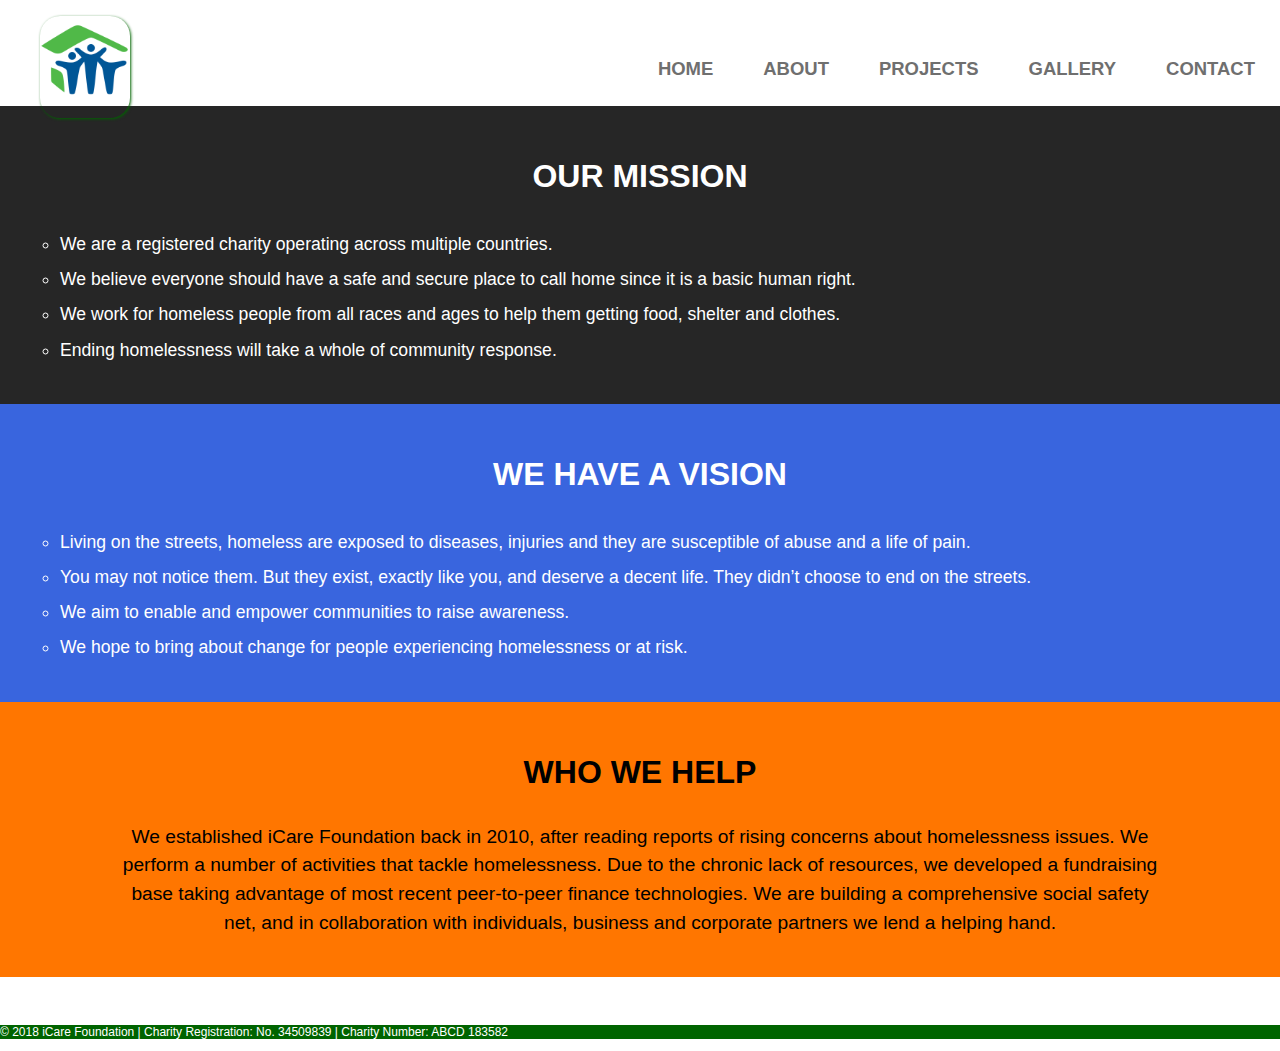
<file: about.html>
<!doctype html>
<html lang="en">
<head>
<meta charset="utf-8">
<meta name="viewport" content="width=device-width, initial-scale=1.0">
<title>iCare Foundation</title>
<link rel="stylesheet" href="style/iCare.css">
<link rel="stylesheet" href="style/about.css">
</head>

<body>
    <nav>
        <ul>
            <li class="logo"><a href="index.html"><img src="images/tree_logo.png" alt="tree_logo" width="90" height="90" ></a></li>
            <li class="pagelinks"><a href="contact.html">contact</a></li>
            <li class="pagelinks"><a href="gallery.html">gallery</a></li>
            <li class="pagelinks"><a href="projects.html">projects</a></li>    
            <li class="pagelinks"><a href="about.html">about</a></li>
            <li class="pagelinks"><a href="index.html">home</a></li>
        </ul>
    </nav>
    
    <section>
        <br><br><br><br><br>
        <div class="div_mission">
            <h3 class="mission">our mission</h3>
            <ul>
                <li class="list_content mission">We are a registered charity operating across multiple countries.</li>
                <li class="list_content mission">We believe everyone should have a safe and secure place to call home since it is a basic human right.</li>
                <li class="list_content mission">We work for homeless people from all races and ages to help them getting food, shelter and clothes.</li>
                <li class="list_content mission">Ending homelessness will take a whole of community response.</li>
            </ul>
        </div>
        <div class="div_vision">
            <h3 class="vision">we have a vision</h3>
            <ul>
                 <li class="list_content vision">Living on the streets, homeless are exposed to diseases, injuries and they are susceptible of abuse and a life of pain.</li>
                <li class="list_content vision">You may not notice them. But they exist, exactly like you, and deserve a decent life. They didn’t choose to end on the streets.</li>
                <li class="list_content vision">We aim to enable and empower communities to raise awareness.</li>
                <li class="list_content vision">We hope to bring about change for people experiencing homelessness or at risk.</li>
            </ul>
        </div>
                <div class="div_who">
            <h3 class="who">who we help</h3>
            <p>We established iCare Foundation back in 2010, after reading reports of rising concerns about homelessness issues. We perform a number of activities that tackle homelessness. Due to the chronic lack of resources, we developed a fundraising base taking advantage of most recent peer-to-peer finance technologies. We are building a comprehensive social safety net, and in collaboration with individuals, business and corporate partners we lend a helping hand.</p>
        </div>
    </section>
    <br><br>
    
    <footer>
        <p>© 2018 iCare Foundation | Charity Registration: No. 34509839 | Charity Number: ABCD 183582</p>
    </footer>
</body>
</html>
</file>
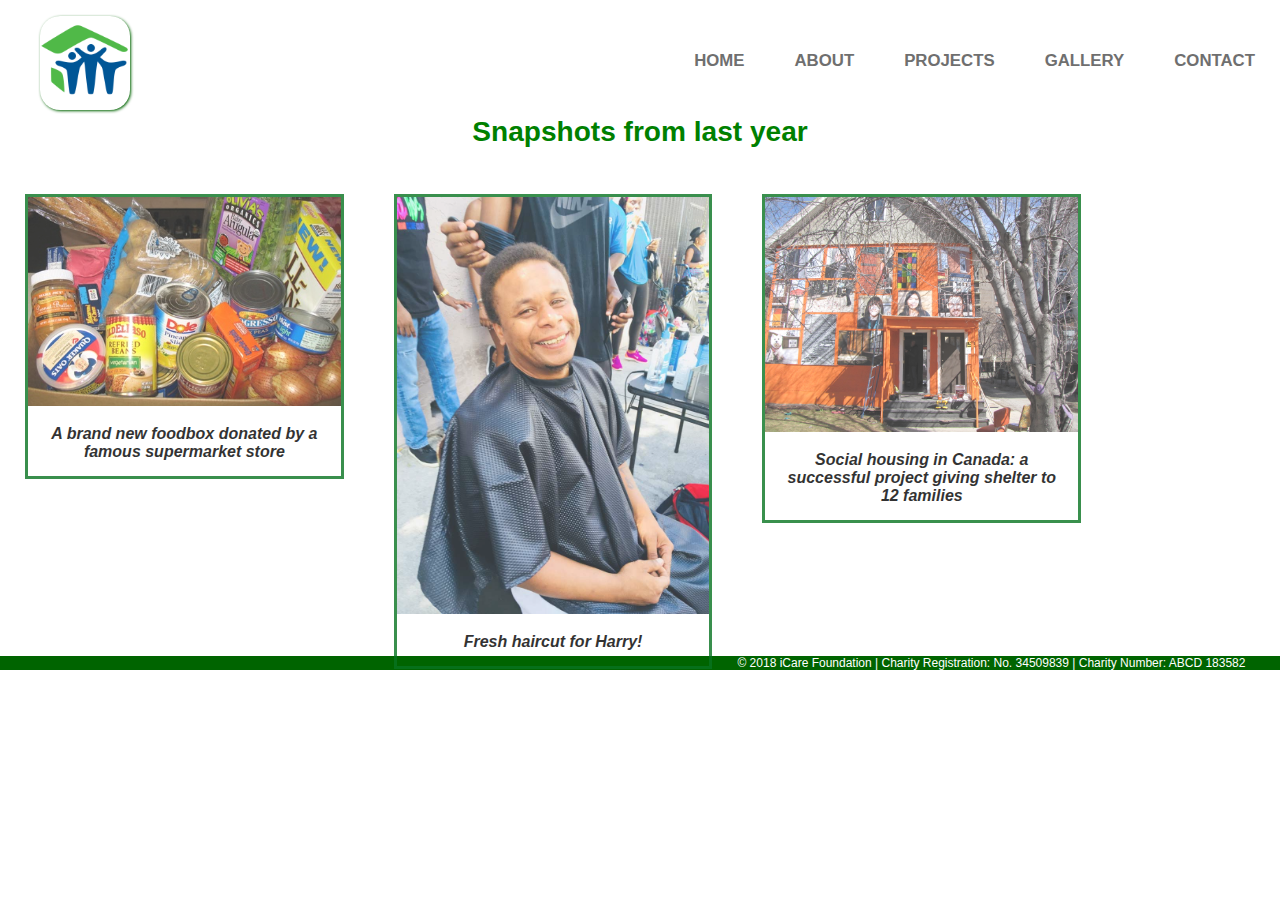
<file: gallery.html>
<!doctype html>
<html lang="en">
<head>
<meta charset="utf-8">
<meta name="viewport" content="width=device-width, initial-scale=1.0">
<title>iCare Foundation</title>
<link rel="stylesheet" href="style/iCare.css">
<link rel="stylesheet" href="style/gallery.css">
</head>

<body>
    <nav>  
        <ul>
            <li class="logo"><a href="index.html"><img src="images/tree_logo.png" alt="tree_logo" width="90" height="90" ></a></li>
            <li class="pagelinks"><a href="contact.html">contact</a></li>
            <li class="pagelinks"><a href="gallery.html">gallery</a></li>
            <li class="pagelinks"><a href="projects.html">projects</a></li>
            <li class="pagelinks"><a href="about.html">about</a></li>
            <li class="pagelinks"><a href="index.html">home</a></li> 
        </ul>
    </nav>
    
    <br><br><br><br>
    <header><h3>Snapshots from last year</h3></header>
    <br>
    
    <!-- reference: https://www.w3schools.com/css/css_image_gallery.asp -->
    <div class="clearfix"></div>
    <div class="responsive">
        <div class="gallery">         
            <a target="_blank" href="images/foodbox.jpg">
            <img src="images/foodbox.jpg" alt="foodbox" width="600" height="400"></a>   <div class="desc">A brand new foodbox donated by a famous supermarket store</div>  
        </div>
    </div>
    <div class="responsive">      
        <div class="gallery">     
            <a target="_blank" href="images/haircut.jpg">
            <img src="images/haircut.jpg" alt="haircut" width="600" height="400"></a>
            <div class="desc">Fresh haircut for Harry!</div>
        </div>   
    </div>
    <div class="responsive">
        <div class="gallery"> 
            <a target="_blank" href="images/housing.jpg">
            <img src="images/housing.jpg" alt="housing" width="600" height="400"></a>
            <div class="desc">Social housing in Canada: a successful project giving shelter to 12 families</div>
        </div>
    </div>
    <div style="padding:0 6px;"></div>

    <br><br><br><br><br><br><br><br><br><br><br><br><br><br><br><br><br><br><br><br><br><br><br><br><br>  

    <footer>     
        <p>© 2018 iCare Foundation | Charity Registration: No. 34509839 | Charity Number: ABCD 183582</p>
    </footer>
</body>
</html>
</file>
<file: style/iCare.css>
/* set website typeface and alternate */
body {
    font-family: Avenir, sans-serif;
    margin:10px 0 0 0;
}

/* remove bullets from list and floating on the right */
nav ul li{
    list-style-type: none;
    float:right;
}

/* set logo image float on the left
add box-shadow from https://css-tricks.com/almanac/properties/b/box-shadow */
.logo {
    float:left;
    margin-left:0;
    padding-left:0;
    border-radius:20px;
    border-left:0;
    -webkit-box-shadow: 1px 1px 3px darkgreen;
    -moz-box-shadow: 1px 1px 3px darkgreen;
    box-shadow: 1px 1px 3px darkgreen;
}

/* format link menu */
.pagelinks {
    margin-top: 30px;
    text-transform: uppercase;
}

/* format link menu with transition from https://code.tutsplus.com/tutorials/10-css3-properties-you-need-to-be-familiar-with--net-16417 */
.pagelinks a {
    display:block;
    text-decoration:none;
    color:#6f6f6f;
    font-weight: 800;
    font-size:1.05em;
    padding:5px 25px;
    -webkit-transition: width .1s, height .1s, -webkit-transform 1s; /* Safari compatibility */
    transition: width 1s, height 1s, transform 1s;
}

/* format link menu on hover from https://code.tutsplus.com/tutorials/10-css3-properties-you-need-to-be-familiar-with--net-16417 */
.pagelinks a:hover {
    color:white;
    background-color:darkgreen;
    -webkit-transform: rotate(360deg); /* Safari compatibility */
    transform: rotate(360deg);
}

/* format text logo */
.text_logo {
    font-size:3em;
    color:darkgreen;
    padding-bottom:0;
    text-align:center;
    margin:0;
    text-shadow: 0 2px 0 rgba(0, 0, 0, 0.33);
}

/* set image background and align */
.home_image_container {
    background-color:black;
    text-align:center;
    margin-top:0;
    padding-top:0;
}

/* format home image */
.home_image {
    width:50%;
    height:auto;
}

.quote {text-align:center;}

.video {text-align:center}

/* format page footer */
footer {
    font-size:0.75em;
    color:white;
    background-color:darkgreen;
}

p.footer {text-align:left;}

/*responsive navbar and footer under 800px and on smaller screens through media query
from https://www.w3schools.com/howto/howto_js_topnav_responsive.asp*/
@media screen and (max-width:800px) {
    nav, footer {
        position:static;
        display:none;
    }
}
</file>
<file: style/about.css>
/* style font color and padding */
div {
    padding:20px;
    color:white;
}

/* format page heading */
h3 {
    text-transform:uppercase;
    text-align:center;
    font-size:2em;
}

/* format list */
li {
    font-size:1.1em;
    line-height:2em;
    list-style-type:circle;
}

/* format last part */
section p {
    font-size:1.2em;
    line-height:1.5em;
    text-align: center;
    padding-left: 100px;
    padding-right: 100px;
    
}

/* set background image for mission */
.div_mission {
    background-color:#262626;
    background-image:url(http://www.wildtextures.com/wp-content/uploads/2012/01/wildtextures-creased-black-paper-texture.jpg);
    background-size:100%;
}

/* set background image for vision */
.div_vision {
    background-color:#3965de;
    background-image:url(https://www.photohdx.com/images/2017/04/dark-blue-abstract-leather-texture.jpg);
    background-size:100%;
}

/* set background image for last part */
.div_who {
    color:black;
    background-color:#ff7600;
    background-image:url(https://images.pexels.com/photos/1020320/pexels-photo-1020320.jpeg?cs=srgb&dl=pattern-texture-wall-1020320.jpg&fm=jpg);
    background-size:100%;
}

/* set hover properties for the previous 3 sub-sections */
div:hover {
    opacity:0.8;
    font-weight: 600;
}
</file>
<file: style/gallery.css>
/* set page header */
header {
    text-align:center;
    font-size:1.5em;
    color:green;
    margin-top:0;
    padding-top:0;
}

/* style image gallery */
.gallery {
    border: 3px solid #087421;
    opacity:0.8;
}

/* set hover properties and transformation for image gallery */
.gallery:hover {
    border: 3px solid #ff6200; 
    opacity: 1;
    z-index: 1;
    transform: scale(1.1,1.1);
    transition: .3s transform;
}

.gallery img {
    width: 100%;
    height: auto;
}

/* style image caption */
.desc {
    padding: 15px;
    text-align: center;
    font-style: italic;
    font-weight:700;
}

/* further formatting properties */
.responsive {
    padding:0 25px;
    float: left;
    width: 24.9%;
}

.clearfix:after {
   	content: "";
    display: table;
    clear: both;
}
</file>
